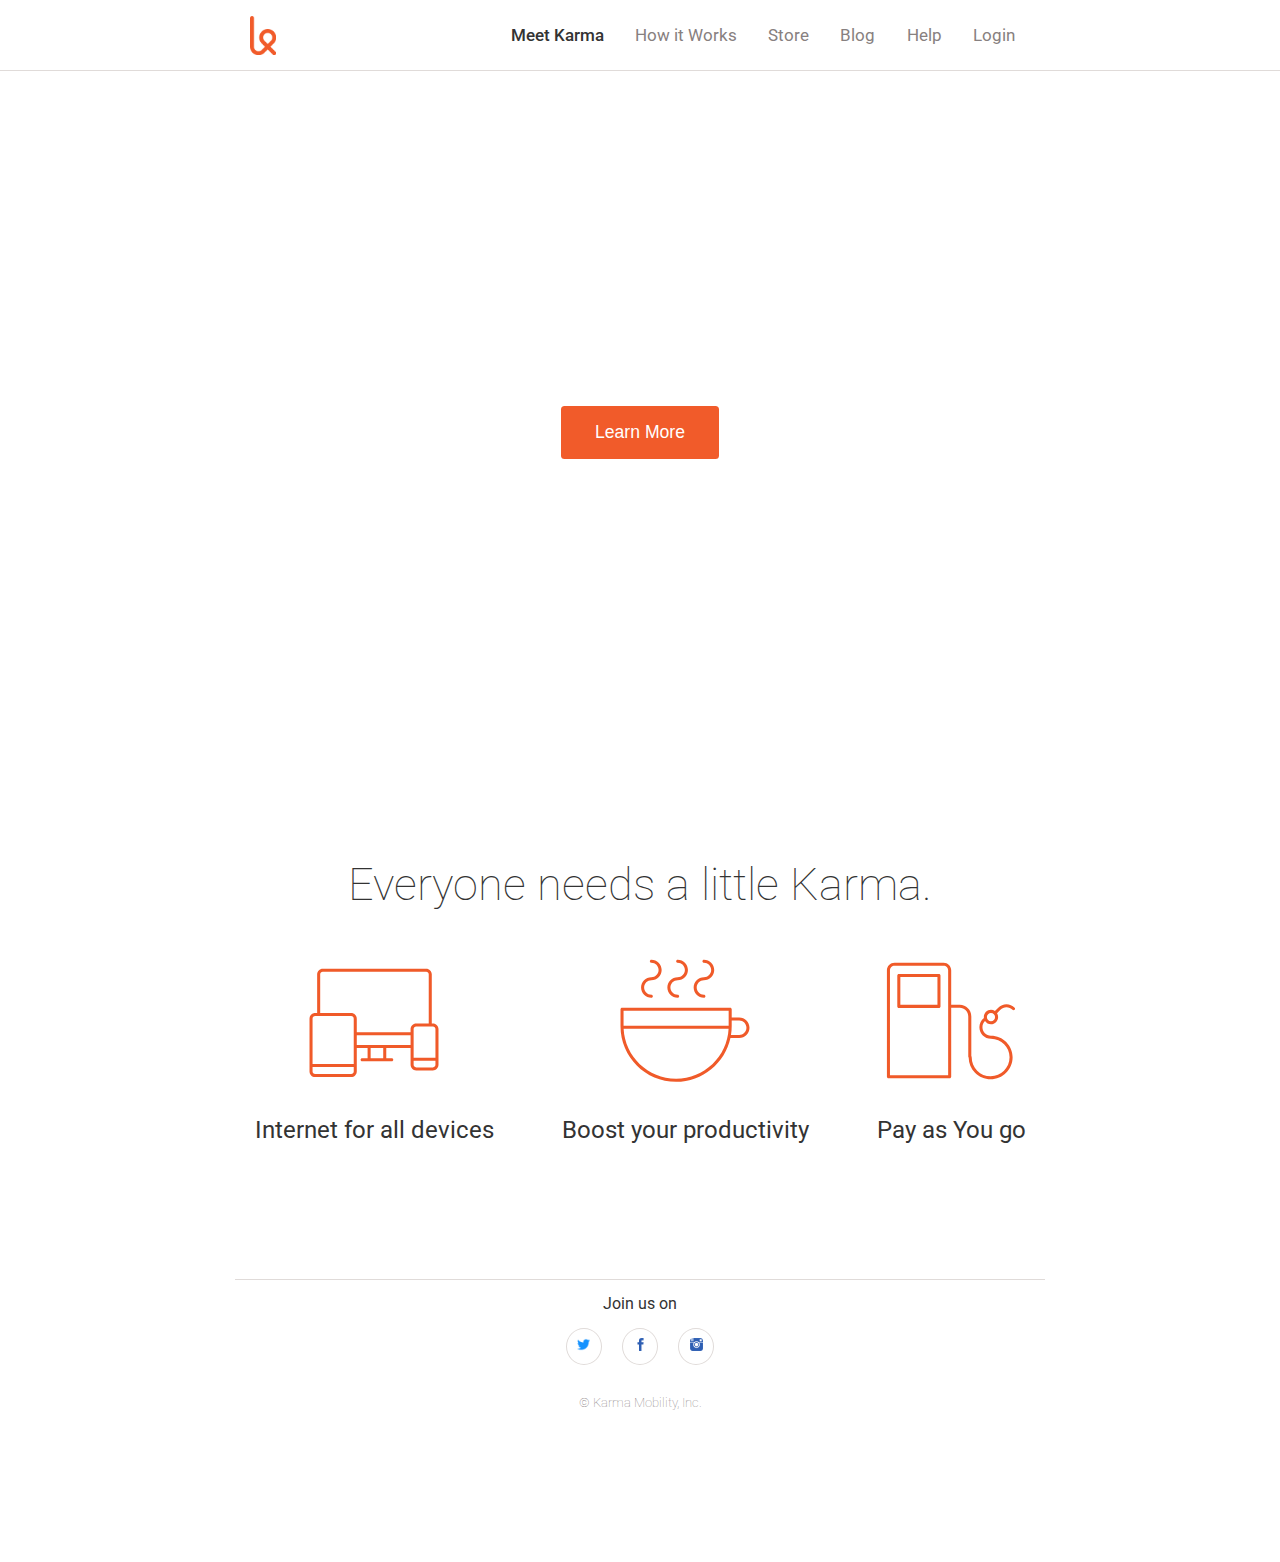
<file: index.html>
<!DOCTYPE html>
<html lang="en">
<head>
    <meta charset="UTF-8">
    <title>Karma</title>
    <link rel="stylesheet" href="CSS/style.css">
    <link href='http://fonts.googleapis.com/css?family=Roboto:400,500,300' rel='stylesheet' type='text/css'>
    <link rel="shortcut icon" type="image/x-icon"  href="favicon.ico">
</head>
<body>
	<nav class="navigation">
		<div class="nav-container">	
			<img class="logo" src="images/Karma-logo.png" alt="Karma logo" width="26px">
			<ul class="nav-options">
				<li id="active"><a href="http://thinkful-ed.github.io/karma-clone/">Meet Karma</a></li>
				<li><a href ="http://thinkful-ed.github.io/karma-clone/">How it Works</a></li>
				<li><a href="http://thinkful-ed.github.io/karma-clone/">Store</a></li>
				<li><a href="http://thinkful-ed.github.io/karma-clone/">Blog</a></li>
				<li><a href="http://thinkful-ed.github.io/karma-clone/">Help</a></li>
				<li><a href="http://thinkful-ed.github.io/karma-clone/">Login</a></li>
			</ul>
		</div>
	</nav>
	<header class="masthead">
		<h1 class="masthead-intro">Introducing Karma</h1>
		<h3 class="masthead-heading">Bring WiFi with you, everywhere you go.</h3>
		<button class="masthead-button"><a href="http://www.google.com">Learn More</a></button>
	</header>
	<section class="features">
		<h2>Everyone needs a little Karma.</h2>
		<ul class="features-list">
			<li>
				<img src="images\icon-devices.svg" alt="device-icon" width="130px">
				<h3 class="feature-caption">Internet for all devices</h3>
			</li>
			<li>
				<img src="images\icon-coffee.svg" alt="coffee-icon" width="130px">
				<h3 class="feature-caption">Boost your productivity</h3>
			</li>
			<li>
				<img src="images\icon-refill.svg" alt="refill-icon" width="130px">
				<h3 class="feature-caption">Pay as You go</h3>
			</li>
		</ul>
	</section>
	<footer>
		<div class="footer">
			<p>Join us on</p>
			<ul class="social">
				<li><a href="http://www.twitter.com/"><img src="images\twitter.png" alt="Twitter icon" width="15px"></a></li>
				<li><a href="http://www.facebook.com/"><img src="images\facebook.png" alt="Twitter icon" width="15px"></a></li>
				<li><a href="http://www.instagram.com/"><img src="images\instagram.png" alt="Twitter icon" width="15px"></a></li>
			</ul>
			<p class="trademark">© Karma Mobility, Inc.</p>
		</div>
	</footer>
</body>
</html>
</file>
<file: CSS/style.css>
/* Reset stylesheet:
http://meyerweb.com/eric/tools/css/reset/ 
   v2.0 | 20110126
   License: none (public domain)*/

html, body, div, span, applet, object, iframe,
h1, h2, h3, h4, h5, h6, p, blockquote, pre,
a, abbr, acronym, address, big, cite, code,
del, dfn, em, img, ins, kbd, q, s, samp,
small, strike, strong, sub, sup, tt, var,
b, u, i, center,
dl, dt, dd, ol, ul, li,
fieldset, form, label, legend,
table, caption, tbody, tfoot, thead, tr, th, td,
article, aside, canvas, details, embed, 
figure, figcaption, footer, header, hgroup, 
menu, nav, output, ruby, section, summary,
time, mark, audio, video {
	margin: 0;
	padding: 0;
	border: 0;
	font-size: 100%;
	font: inherit;
	vertical-align: baseline;
}
/* HTML5 display-role reset for older browsers */
article, aside, details, figcaption, figure, 
footer, header, hgroup, menu, nav, section {
	display: block;
}
body {
	line-height: 1;
}
ol, ul {
	list-style: none;
}
blockquote, q {
	quotes: none;
}
blockquote:before, blockquote:after,
q:before, q:after {
	content: '';
	content: none;
}
table {
	border-collapse: collapse;
	border-spacing: 0;
}

/*End reset stylesheet*/

/*Box-sizing*/
html {
	box-sizing: border-box;
}

*, *:before, *:after {
	box-sizing: inherit;
}

/*Navigation section*/

.navigation {
	background-color: #fff;
	position: fixed;
	width: 100%;
	border-bottom: solid 1px #e0dbd9;
}

.navigation > .nav-container {
	width: 810px;
	height: 70px;
	margin: 0 auto;
	padding-left: 15px;
	padding-right: 3px;
}

.logo {
	margin-top: 1rem;
	margin-bottom: 1.1rem;
}

.nav-options {
	float: right;
	padding-top: 1.7em;
}

.nav-options li {
	display: inline-block;
	padding-right: 1.7rem;
	font-family: 'Roboto', sans-serif;
	-webkit-font-smoothing: antialiased;
}

.nav-options li a {
	color: #878080;
	font-size: 17px;
	text-decoration: none;
}

.nav-options li a:hover {
	color: #333333;
	text-decoration: none;
}

#active a {
	font-weight: 500;
	color: #333333;
}

/*Header*/

.masthead {
	background-image: url(http://thinkful-ed.github.io/karma-clone/img/first-background.jpg);
	background-size: cover;
	background-repeat: no-repeat;
	background-position: center top;
	height: 45.938rem;
	font-family: 'Roboto', sans-serif;
	-webkit-font-smoothing: antialiased;
	color: #ffffff;
	padding: 14em 0;
	text-align: center;
}

.masthead-intro {
	font-size: 3.1rem;
	font-weight: lighter;
	line-height: 70px;
	margin-top: 1em;
}

.masthead-heading {
	font-size: 1.6rem;
	font-weight: lighter;
	line-height: 50px;
	margin-bottom: 0.5em;
}

.masthead-button a {
	text-decoration: none;
	color: #ffffff;
}

a.masthead-button:hover {
	background-color: #D9400E;
}

.masthead-button {
	text-align: center;
	height: 3em;
	width: 9em;
	border-radius: 0.2em;
	background-color: #F15B2A;
	color: #ffffff;
	font-size: 1.1em;
	border: none;
}

/*Karma features */

.features {
	font-family: 'Roboto', sans-serif;
	-webkit-font-smoothing: antialiased;
	color: #333333;
	text-align: center;
	padding-top: 8rem;
	padding-left: 2rem;
	padding-right: 2rem;
	padding-bottom: 4rem;
}

.features h2 {
	font-size: 2.8rem;
	font-weight: lighter;
}

.features-list li {
	display: inline-block;
	padding: 3rem 2rem;
}

.feature-caption {
	font-size: 1.5rem;
	line-height: 50px;
	margin-top: 1rem;
	margin-bottom: 0.5em;
}

/*footer*/

.footer {
	max-width: 810px;
	margin: 0 auto;
	font-family: 'Roboto', sans-serif;
	-webkit-font-smoothing: antialiased;
	color: #333333;
	text-align: center;
	padding: 1rem 2rem;
	border-top: solid 1px #e0dbd9;
}

.social li {
	display: inline-block;
	margin: 1rem 0.5rem;
	border: solid 1px #e0dbd9;
	border-radius: 100%;
	padding: 0.6rem;
}

.social img {
	padding-left: 1px;
	padding-right: 1px;
}

.trademark {
	font-size: 0.8rem;
	color: #878080;
	font-weight: lighter;
	margin-top: 1rem;
	margin-bottom: 8.5rem;
}
</file>
